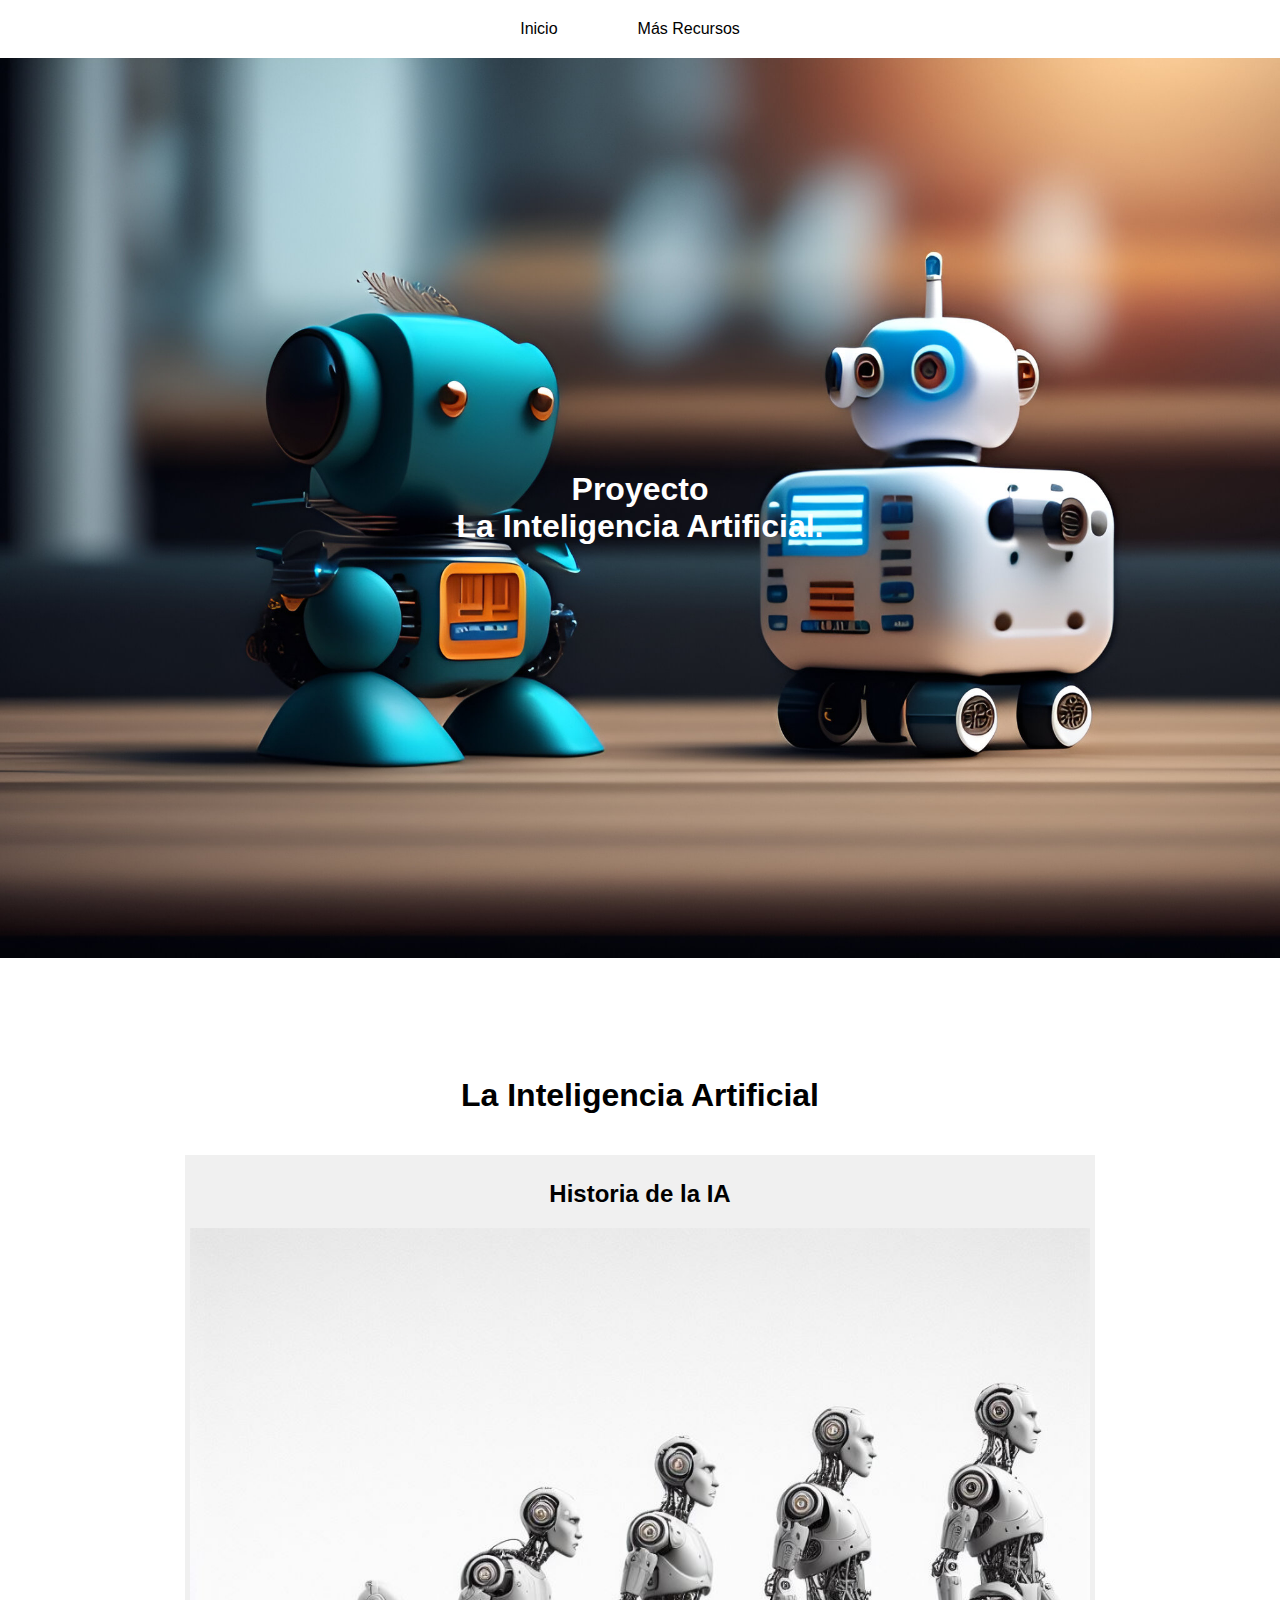
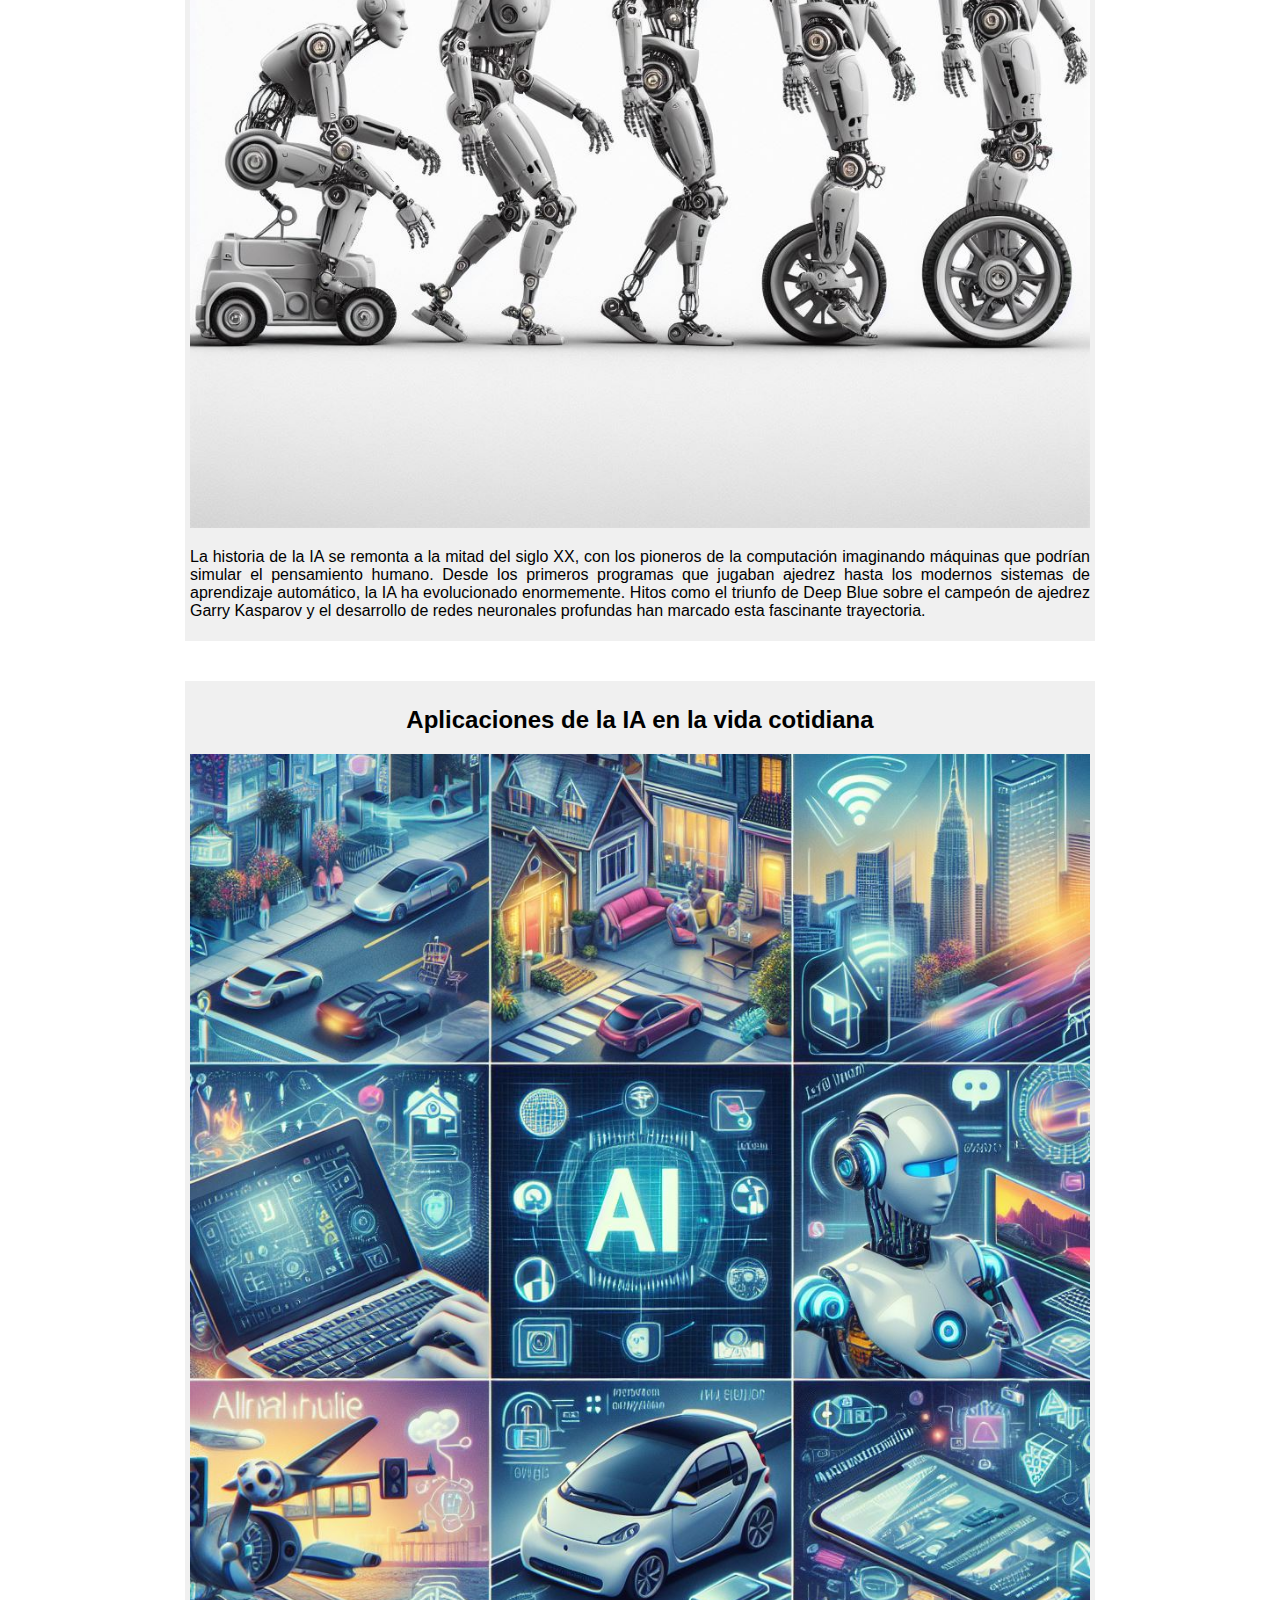
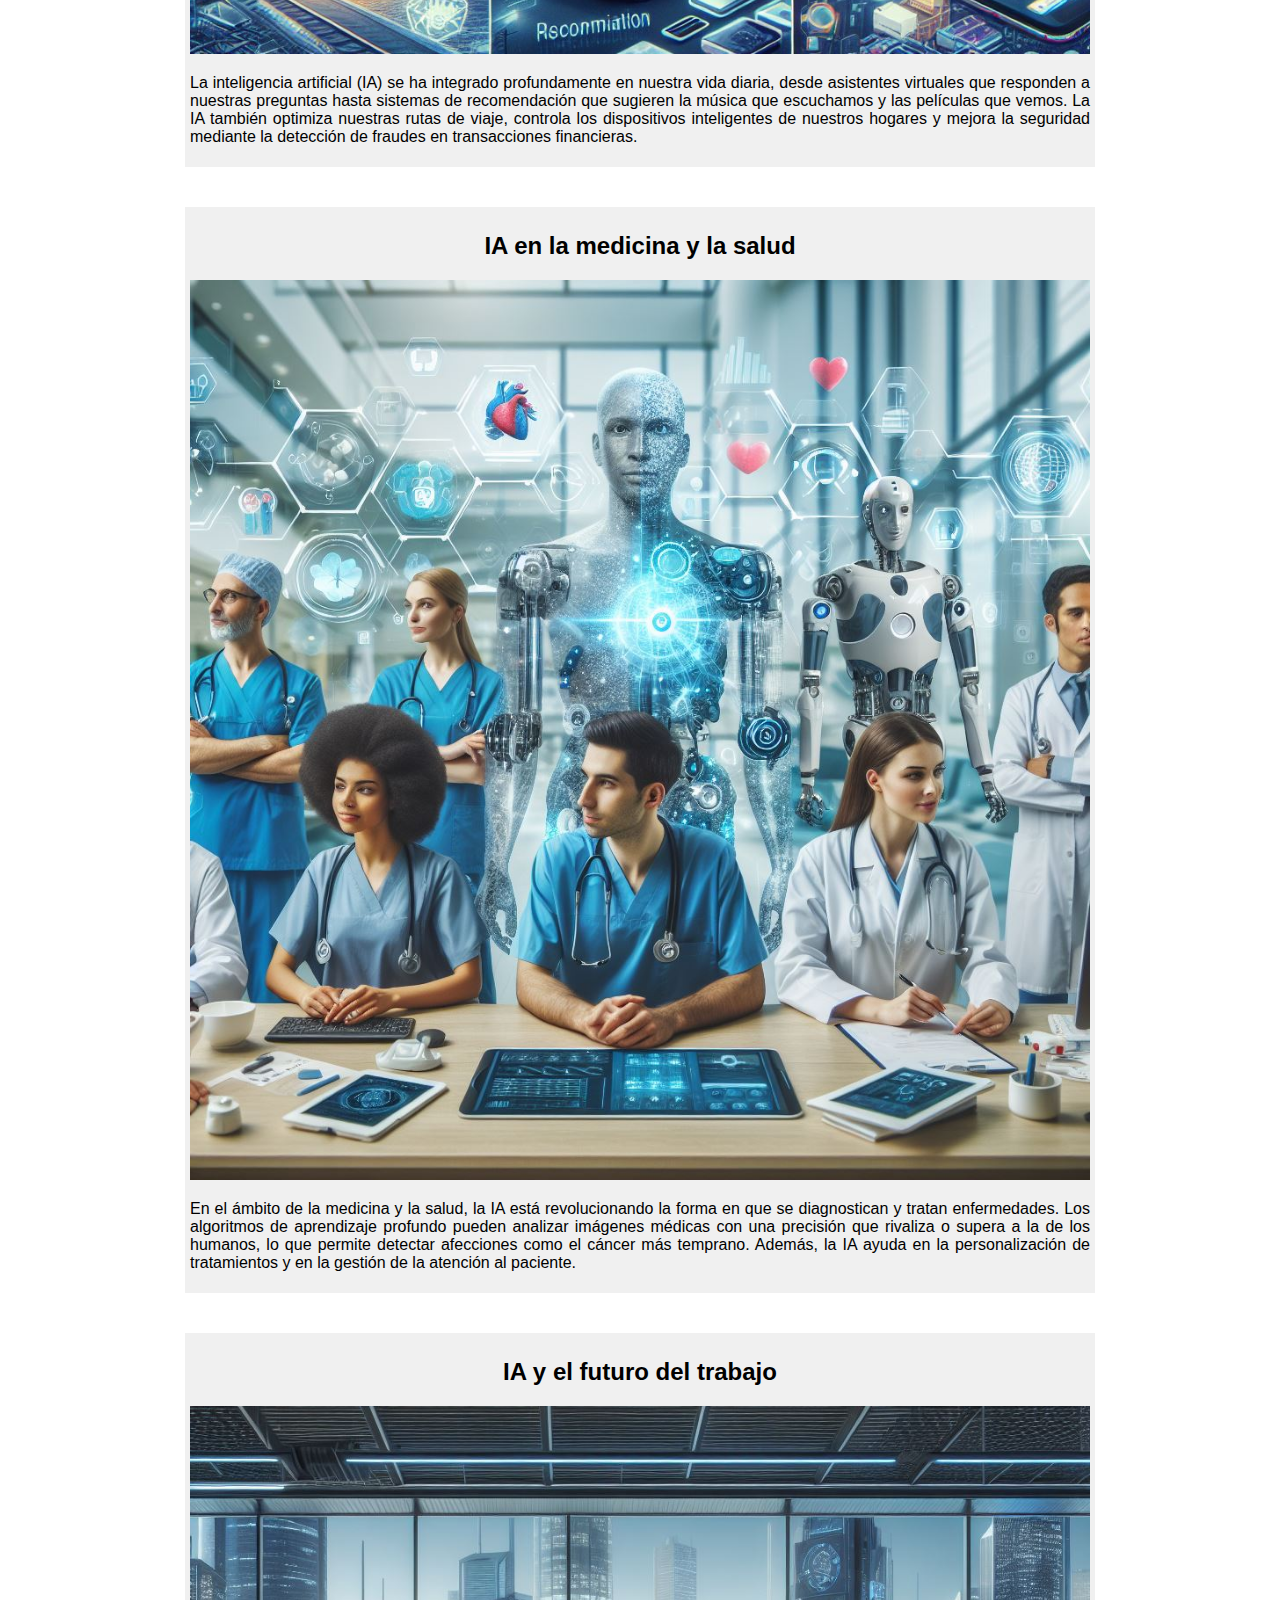
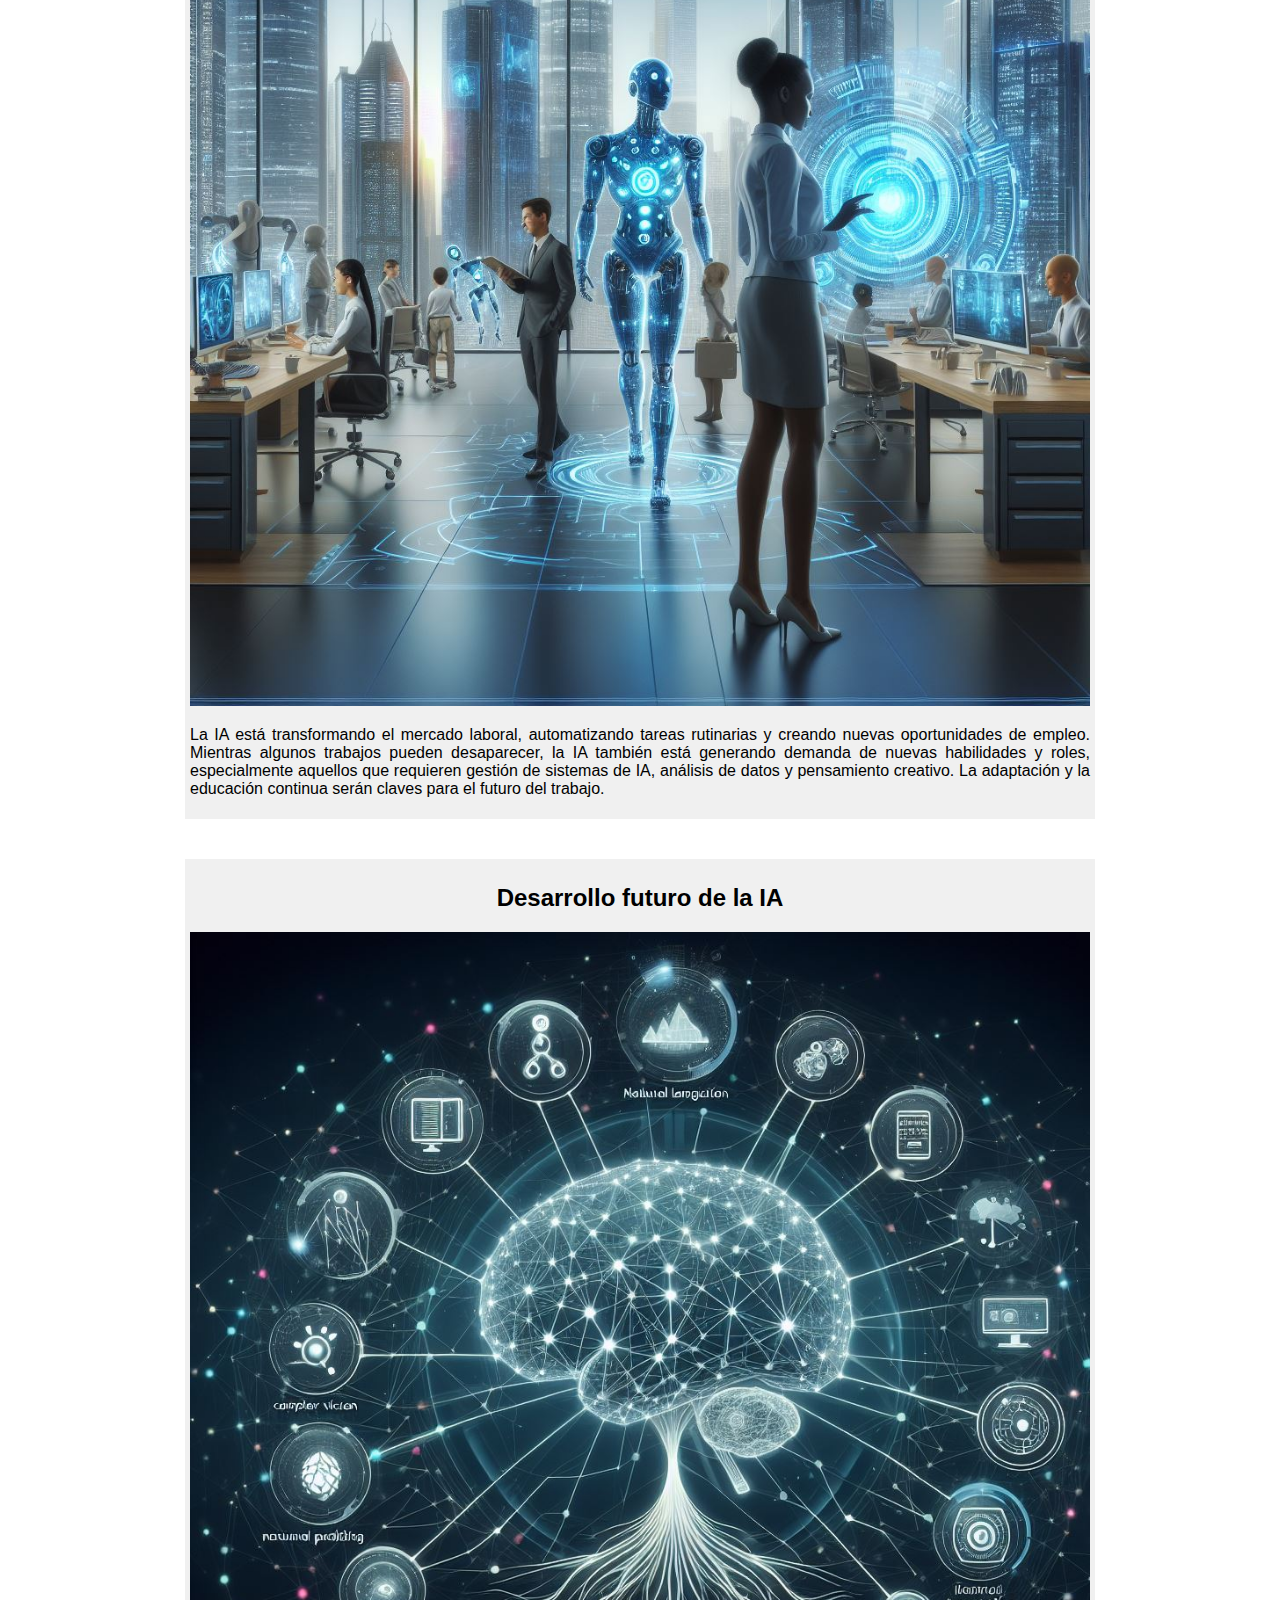
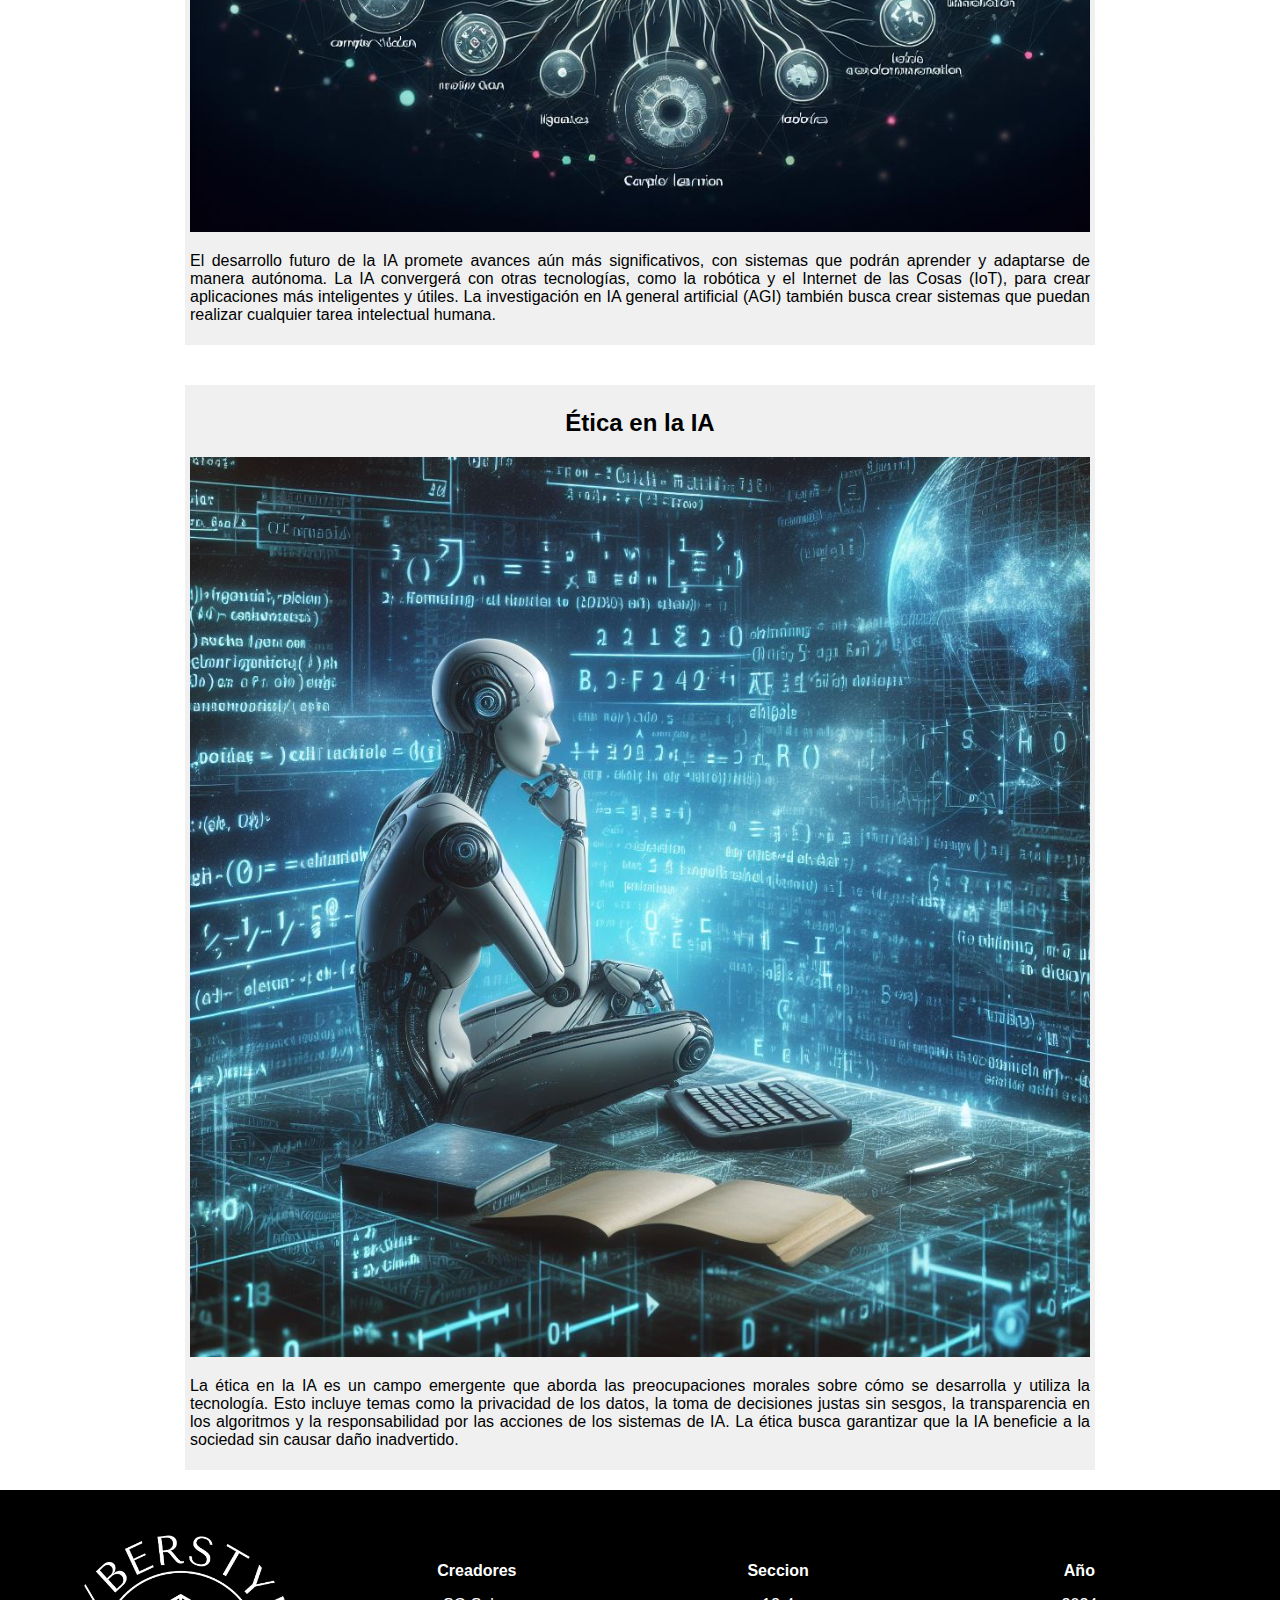
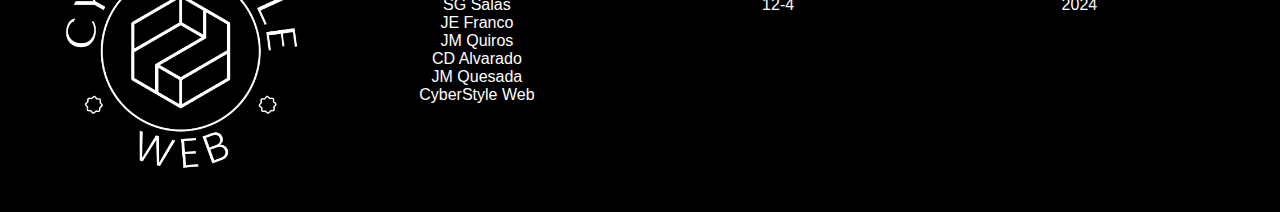
<file: index.html>
﻿<!DOCTYPE html>
<html>
<head>
    <meta charset="utf-8" />
    <title>Proyecto De Programacion</title>
    <link rel="stylesheet" href="css/style.css">
    <meta name="viewport" content="width=device-width, initial-scale=1.0">


</head>
<body>

        
    <!-- Menú de navegación -->
    <nav id="navbar" class="navbar">
        <ul class="menu">
            <li><a href="#AI">Inicio</a></li>
            <li class="dropdown">
                <a href="#" class="dropbtn">Más Recursos</a>
                <div class="dropdown-content">
                    <a href="servicios.html">Equipo</a>
                    <a href="servicios.html">Servicios</a>
                    <a href="servicios.html">Contacto</a>
                    <a href="ingresar.html">Ingresar</a>
                </div>
            </li>
        </ul>
    </nav>


    <section class="boxin" id="boxin">

        <div class="box_hero">
            <h1 class="titleHero">Proyecto <br /> La Inteligencia Artificial.</h1>
        </div>
    </section>




    <!-- Contenido de la página -->
    <div id="AI" class="content">
        <h1>La Inteligencia Artificial</h1>
    </div>



    <div class="container">
        <div class="box">
            <h2>Historia de la IA</h2>
            <img src="img/ai5.jpeg" alt="Imagen 2">
            <p>La historia de la IA se remonta a la mitad del siglo XX, con los pioneros de la computación imaginando máquinas que podrían simular el pensamiento humano. Desde los primeros programas que jugaban ajedrez hasta los modernos sistemas de aprendizaje automático, la IA ha evolucionado enormemente. Hitos como el triunfo de Deep Blue sobre el campeón de ajedrez Garry Kasparov y el desarrollo de redes neuronales profundas han marcado esta fascinante trayectoria.</p>
        </div>
        <div class="box">
            <h2>Aplicaciones de la IA en la vida cotidiana</h2>
            <img src="img/ai.jpeg" alt="Imagen 1">
            <p>La inteligencia artificial (IA) se ha integrado profundamente en nuestra vida diaria, desde asistentes virtuales que responden a nuestras preguntas hasta sistemas de recomendación que sugieren la música que escuchamos y las películas que vemos. La IA también optimiza nuestras rutas de viaje, controla los dispositivos inteligentes de nuestros hogares y mejora la seguridad mediante la detección de fraudes en transacciones financieras.</p>
        </div>

    </div>

    <div class="container">
        <div class="box">
            <h2>IA en la medicina y la salud</h2>
            <img src="img/ai2.jpeg" alt="Imagen 1">
            <p>En el ámbito de la medicina y la salud, la IA está revolucionando la forma en que se diagnostican y tratan enfermedades. Los algoritmos de aprendizaje profundo pueden analizar imágenes médicas con una precisión que rivaliza o supera a la de los humanos, lo que permite detectar afecciones como el cáncer más temprano. Además, la IA ayuda en la personalización de tratamientos y en la gestión de la atención al paciente.</p>
        </div>
        <div class="box">
            <h2>IA y el futuro del trabajo</h2>
            <img src="img/ai3.jpeg" alt="Imagen 2">
            <p>La IA está transformando el mercado laboral, automatizando tareas rutinarias y creando nuevas oportunidades de empleo. Mientras algunos trabajos pueden desaparecer, la IA también está generando demanda de nuevas habilidades y roles, especialmente aquellos que requieren gestión de sistemas de IA, análisis de datos y pensamiento creativo. La adaptación y la educación continua serán claves para el futuro del trabajo.</p>
        </div>
    </div>

    <div class="container">
        <div class="box">
            <h2>Desarrollo futuro de la IA</h2>
            <img src="img/ai4.jpeg" alt="Imagen 1">
            <p>El desarrollo futuro de la IA promete avances aún más significativos, con sistemas que podrán aprender y adaptarse de manera autónoma. La IA convergerá con otras tecnologías, como la robótica y el Internet de las Cosas (IoT), para crear aplicaciones más inteligentes y útiles. La investigación en IA general artificial (AGI) también busca crear sistemas que puedan realizar cualquier tarea intelectual humana.</p>
        </div>
        <div class="box">
            <h2>Ética en la IA</h2>
            <img src="img/ai1.jpeg" alt="Imagen 2">
            <p>La ética en la IA es un campo emergente que aborda las preocupaciones morales sobre cómo se desarrolla y utiliza la tecnología. Esto incluye temas como la privacidad de los datos, la toma de decisiones justas sin sesgos, la transparencia en los algoritmos y la responsabilidad por las acciones de los sistemas de IA. La ética busca garantizar que la IA beneficie a la sociedad sin causar daño inadvertido.</p>
        </div>

    </div>




    <footer class="bg-secondary" id="footer">
        <div class="footer-container">
            <div class="logo-column">
                <img src="img/logo-transparent-png.png" alt="Logo" />
            </div>
            <div class="info-column">
                <h4 class="abajo">Creadores</h4>
                <ul>
                    <li class="center1">SG Salas <br /> JE Franco <br /> JM Quiros  <br /> CD Alvarado <br /> JM Quesada <br /> CyberStyle Web </li>
                </ul>
            </div>
            <div class="services-column">
                <h4 class="abajo">Seccion</h4>
                <ul>
                    <li class="center1">12-4</li>
                </ul>
            </div>
            <div class="services-column">
                <h4 class="abajo">Año</h4>
                <ul>
                    <li class="center1">2024</li>
                </ul>
            </div>
        </div>
    </footer>




    <script src="js/navbar.js"></script>


</body>
</html>
</file>
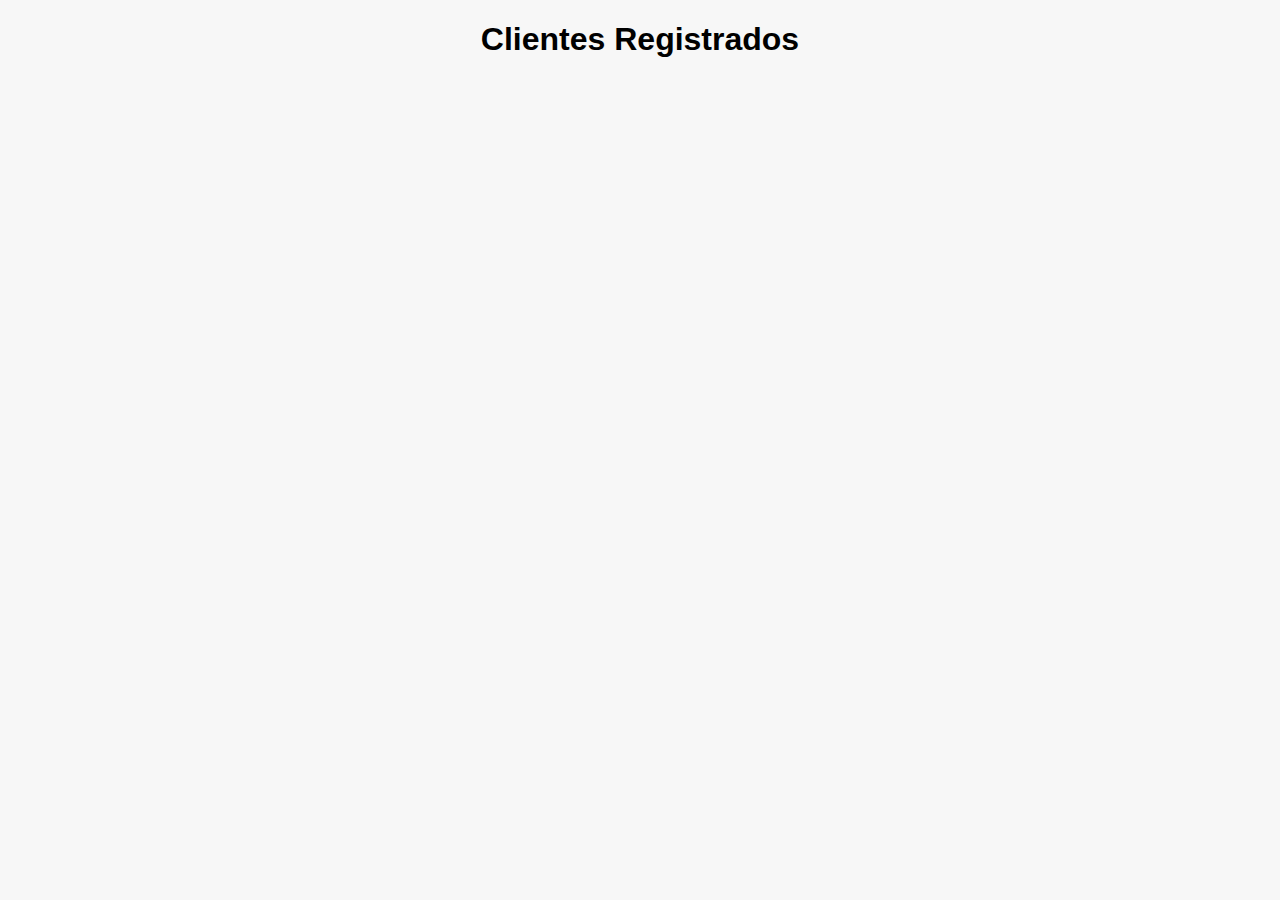
<file: clientes.html>
﻿<!DOCTYPE html>
<html lang="es">
<head>
    <meta charset="UTF-8">
    <meta name="viewport" content="width=device-width, initial-scale=1.0">
    <title>Gestión de Clientes</title>
    <link rel="stylesheet" href="clientes.css">
</head>
<body>
    <h1>Clientes Registrados</h1>
    <ul id="listaClientes">
        <!-- Aquí se mostrarán los clientes registrados dinámicamente -->
    </ul>
    
    <script src="https://code.jquery.com/jquery-3.6.0.min.js"></script>
    <script src="clientes.js"></script>
</body>
</html>
</file>
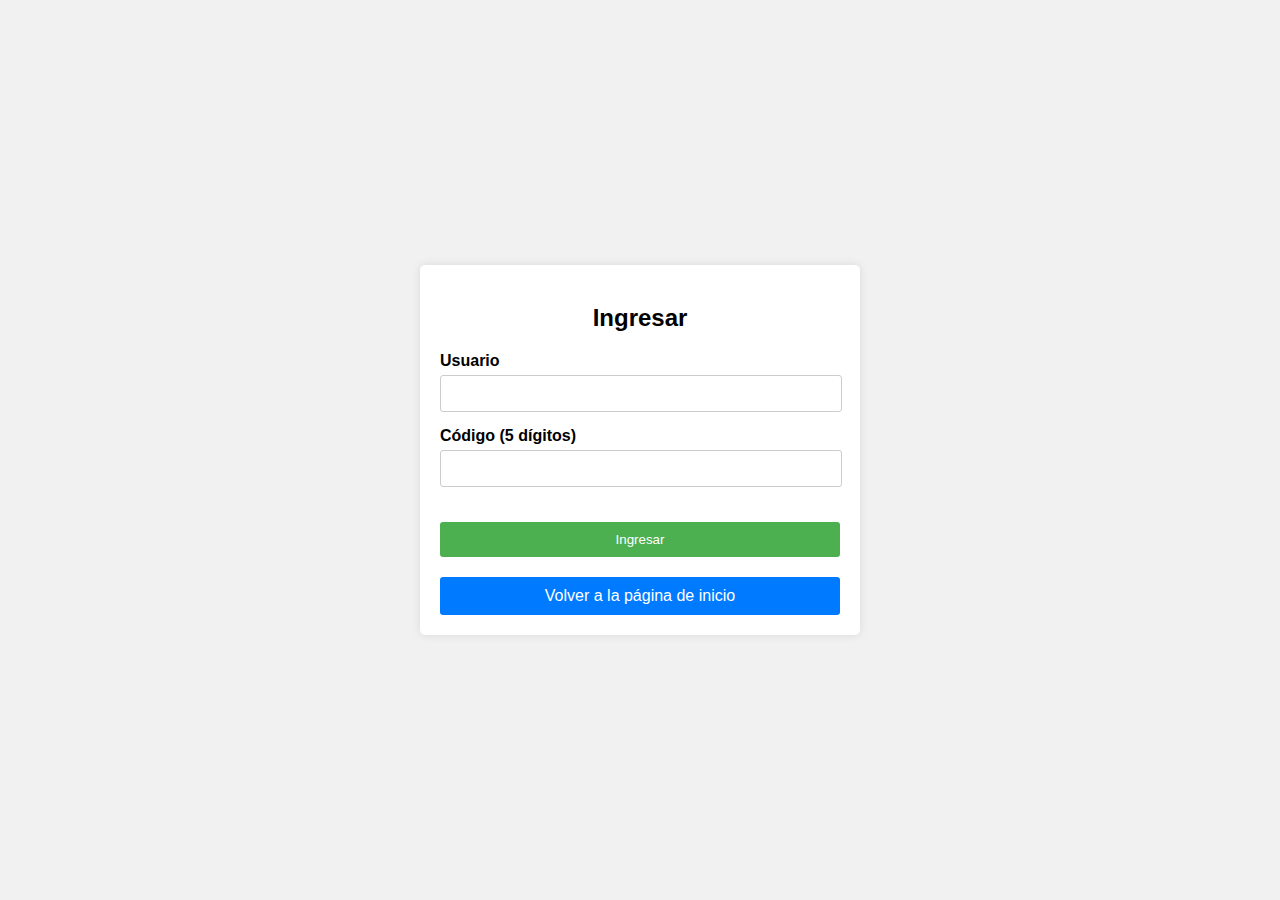
<file: ingresar.html>
﻿<!DOCTYPE html>
<html>
<head>
    <meta charset="utf-8" />
    <title>Form De Ingreso</title>
    <link rel="stylesheet" href="css/ingresar.css">
    <meta name="viewport" content="width=device-width, initial-scale=1.0">
</head>
<body>

    <div class="login-container">
        <h2>Ingresar</h2>
        <form id="loginForm">
            <div class="form-group">
                <label for="username">Usuario</label>
                <input type="text" id="username" name="username" required>
                <span id="usernameError" class="error-message" style="display: none;">Nombre de usuario o código incorrecto</span>
            </div>
            <div class="form-group">
                <label for="code">Código (5 dígitos)</label>
                <input type="password" id="code" name="code" minlength="5" maxlength="5" required>
                <span id="codeError" class="error-message" style="display: none;">Nombre de usuario o código incorrecto</span>
            </div>
            <div class="form-group">
                <input type="submit" value="Ingresar">
            </div>
            <div class="btn">
                <a class="btn" href="index.html" id="returnButton">Volver a la página de inicio</a>
            </div>
        </form>
    </div>

    <script>
        document.getElementById('loginForm').addEventListener('submit', function (event) {
            event.preventDefault(); // Evitar el envío del formulario

            var username = document.getElementById('username').value.trim();
            var code = document.getElementById('code').value.trim();

            if (!username || !code) {
                alert('Por favor, complete todos los campos.'); // Mensaje de error para campos vacíos
                return;
            }

            var user = findUser(username, code); // Buscar al usuario

            if (user) {
                sessionStorage.setItem('autenticado', 'true'); // Marcar como autenticado
                sessionStorage.setItem('ingresadoDesdeIngresar', 'true'); // Marcar como ingresado desde ingresar.html
                window.location.href = 'Registro.html'; // Redirige a Registro.html si la autenticación es exitosa
            } else {
                document.getElementById('usernameError').style.display = 'block'; // Mostrar mensaje de usuario o código incorrecto
                document.getElementById('codeError').style.display = 'block'; // Mostrar mensaje de usuario o código incorrecto
            }
        });

        function findUser(username, code) {
            var users = [
                { username: "Dangelo", code: "12345" },
                { username: "Steven", code: "67890" },
                { username: "Jesus", code: "54321" },
                { username: "Paula", code: "98765" },
                { username: "Carlos", code: "13579" },
                { username: "Kevin", code: "13570" },
                { username: "Cristian", code: "97531" },
                { username: "JM", code: "24681" },
                { username: "JP", code: "24680" },
                { username: "Lian", code: "46802" },
                { username: "Fiorela", code: "86420" },
                { username: "Greyson", code: "97531" },
                { username: "Ethan", code: "24681" },
                { username: "Samantha", code: "46802" },
                { username: "David", code: "13570" },
                { username: "Daniel", code: "80246" },
                { username: "Estefany", code: "80246" },
                { username: "Quiros", code: "97531" }
            ];

            return users.find(function (user) {
                return user.username === username && user.code === code;
            });
        }
    </script>

</body>
</html>
</file>
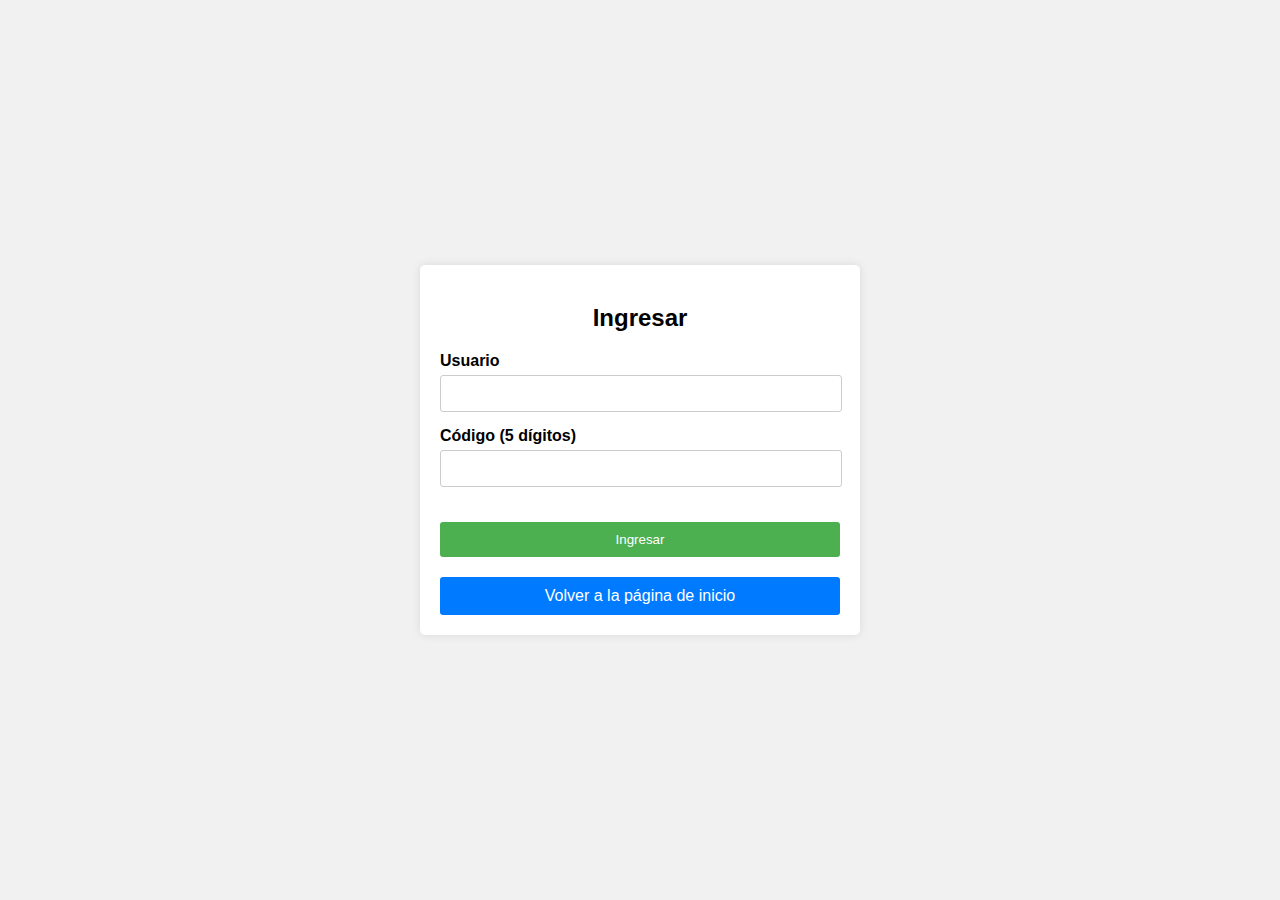
<file: Registro.html>
﻿<!DOCTYPE html>
<html lang="es">
<head>
    <meta charset="UTF-8">
    <meta name="viewport" content="width=device-width, initial-scale=1.0">
    <title>Registro de Usuarios</title>
    <link rel="stylesheet" href="css/registro.css">
</head>
<style>
    body {
        font-family: Arial, sans-serif;
        background-color: #f0f0f0;
        margin: 0;
        padding: 0;
    }

    .container {
        max-width: 600px;
        margin: 50px auto;
        padding: 20px;
        background-color: #fff;
        border-radius: 8px;
        box-shadow: 0 0 10px rgba(0, 0, 0, 0.1);
    }

    .title {
        text-align: center;
        margin-bottom: 20px;
        color: #333;
    }

    .form-group {
        margin-bottom: 20px;
    }

    .label {
        display: block;
        margin-bottom: 5px;
        font-weight: bold;
        color: #555;
    }

    .input {
        width: 100%;
        padding: 10px;
        border: 1px solid #ccc;
        border-radius: 4px;
        box-sizing: border-box;
    }

    .btn {
        display: inline-block;
        padding: 10px 20px;
        border: none;
        border-radius: 30px;
        cursor: pointer;
        text-decoration: none;
        font-weight: bold;
        transition: background-color 0.3s ease;
    }

    .btn-primary {
        background-color: #007bff;
        color: #fff;
    }

        .btn-primary:hover {
            background-color: #0056b3;
        }

    .btn-secondary {
        background-color: #6c757d;
        color: #fff;
    }

        .btn-secondary:hover {
            background-color: #495057;
        }

    .btn-danger {
        background-color: #dc3545;
        color: #fff;
    }

        .btn-danger:hover {
            background-color: #c82333;
        }

</style>
<body>
    <div class="container">
        <h1 class="title">Registro de Nuevo Usuario</h1>
        <form id="registroForm" class="form">
            <div class="form-group">
                <label for="nombre" class="label">Nombre:</label>
                <input type="text" id="nombre" name="nombre" class="input" required>
            </div>
            <div class="form-group">
                <label for="apellido" class="label">Apellido:</label>
                <input type="text" id="apellido" name="apellido" class="input" required>
            </div>
            <div class="form-group">
                <label for="correo" class="label">Correo:</label>
                <input type="email" id="correo" name="correo" class="input" required>
            </div>
            <button type="submit" id="registrarBtn" class="btn">Registrar</button>
            <a href="usuarios-guardados.html" class="btn btn-secondary">Ver Usuarios Registrados</a>
            <button id="logoutButton" class="btn btn-danger">Cerrar sesión</button>
        </form>
    </div>

    <script src="https://code.jquery.com/jquery-3.6.0.min.js"></script>
    <script src="js/registro.js"></script>
</body>
</html>
</file>
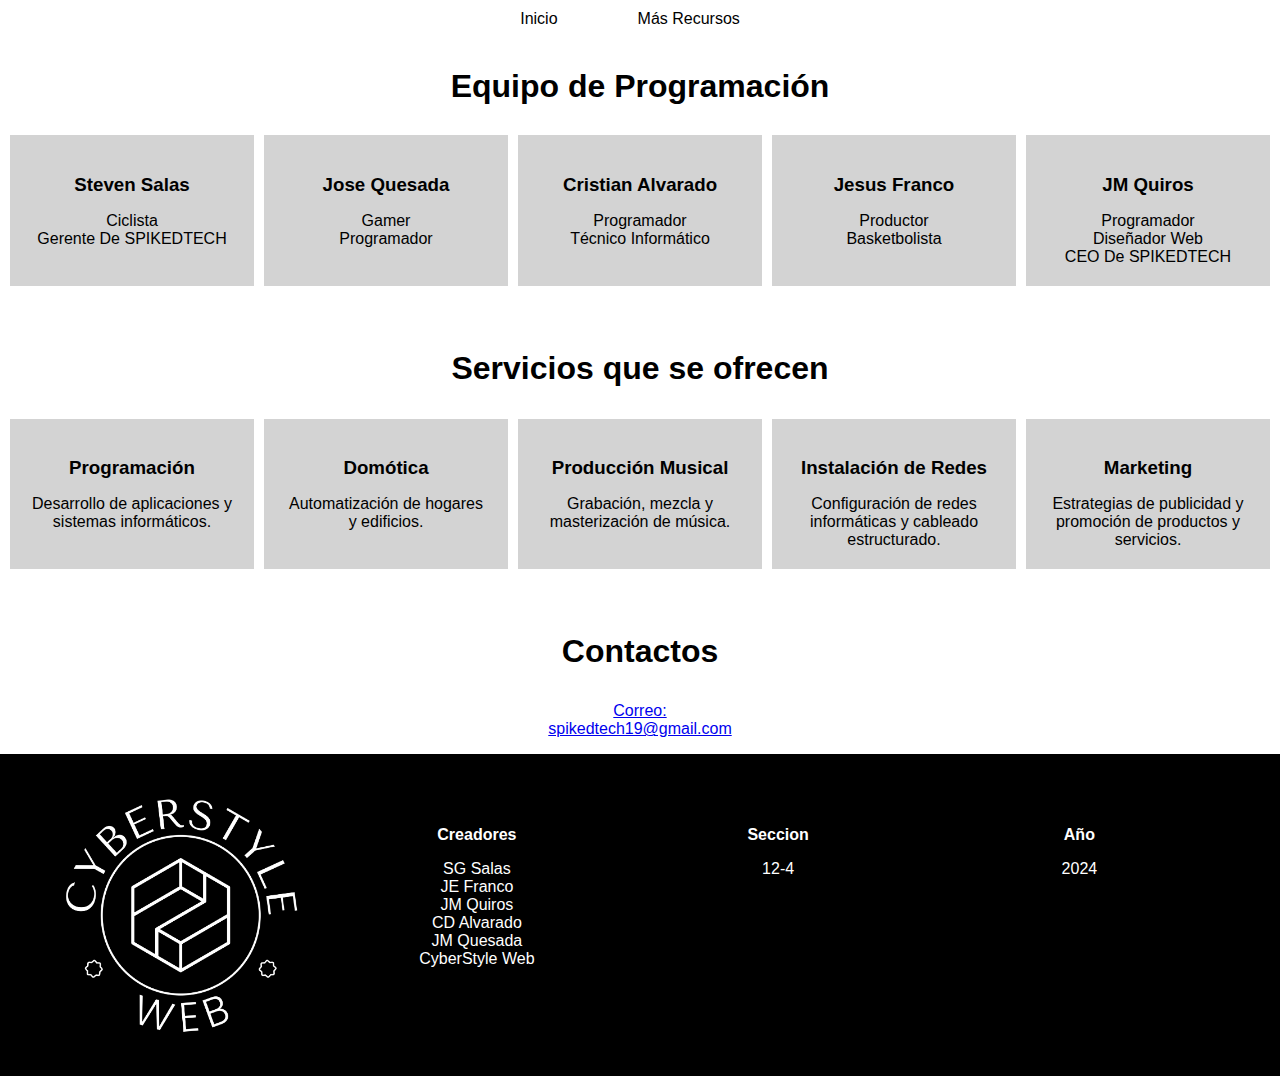
<file: servicios.html>
﻿<!DOCTYPE html>
<html>
<head>
    <meta charset="utf-8" />
    <title>Contactos</title>
    <link rel="stylesheet" href="css/style.css">
    <meta name="viewport" content="width=device-width, initial-scale=1.0">


</head>
<body>


    <!-- Menú de navegación -->
    <navs id="navbar" class="navbar">
        <ul class="menu">
            <!--<li><a href="index.html">Inicio</a></li>-->
            <li><a href="index.html">Inicio</a></li>
            <li class="dropdown">
                <a href="#" class="dropbtn">Más Recursos</a>
                <div class="dropdown-content">
                    <a href="#integrantes">Equipo</a>
                    <a href="#servicios">Servicios</a>
                    <a href="#contactos">Contacto</a>
                    <a href="ingresar.html">Ingresar</a>
                </div>
            </li>
        </ul>
    </navs>


    <h1 id="integrantes" class="integrantes">Equipo de Programación</h1>

    <div class="grid-container">
        <div class="grid-item">
            <h3>Steven Salas</h3>
            <p class="grid-integrantes"> Ciclista<br />Gerente De SPIKEDTECH </p>
        </div>
        <div class="grid-item">
            <h3>Jose Quesada</h3>
            <p class="grid-integrantes">Gamer <br />Programador</p>
        </div>
        <div class="grid-item">
            <h3>Cristian Alvarado</h3>
            <p class="grid-integrantes">Programador <br /> Técnico Informático</p>
        </div>
        <div class="grid-item">
            <h3>Jesus Franco</h3>
            <p class="grid-integrantes"> Productor <br />Basketbolista</p>
        </div>
        <div class="grid-item">
            <h3>JM Quiros</h3>
            <p class="grid-integrantes"> Programador <br /> Diseñador Web <br /> CEO De SPIKEDTECH</p>
        </div>
    </div>


    <h1 id="servicios" class="servicios">Servicios que se ofrecen</h1>

    <div class="grid-container">
        <div class="grid-item">
            <h3>Programación</h3>
            <p class="grid-servicios">Desarrollo de aplicaciones y sistemas informáticos.</p>
        </div>
        <div class="grid-item">
            <h3>Domótica</h3>
            <p class="grid-servicios">Automatización de hogares y edificios.</p>
        </div>
        <div class="grid-item">
            <h3>Producción Musical</h3>
            <p class="grid-servicios">Grabación, mezcla y masterización de música.</p>
        </div>
        <div class="grid-item">
            <h3>Instalación de Redes</h3>
            <p class="grid-servicios">Configuración de redes informáticas y cableado estructurado.</p>
        </div>
        <div class="grid-item">
            <h3>Marketing</h3>
            <p class="grid-servicios">Estrategias de publicidad y promoción de productos y servicios.</p>
        </div>
    </div>


    <h1 id="contactos" class="contactos">Contactos</h1>

    <div class="contactos_div">

        <p><a href="mailto:spikedtech19@gmail.com" target="_blank">Correo: <br /> spikedtech19@gmail.com</a></p>

    </div>





    <footer class="bg-secondary" id="footer">
        <div class="footer-container">
            <div class="logo-column">
                <img src="img/logo-transparent-png.png" alt="Logo" />
            </div>
            <div class="info-column">
                <h4 class="abajo">Creadores</h4>
                <ul>
                    <li class="center1">SG Salas <br /> JE Franco <br /> JM Quiros  <br /> CD Alvarado <br /> JM Quesada <br /> CyberStyle Web </li>
                </ul>
            </div>
            <div class="services-column">
                <h4 class="abajo">Seccion</h4>
                <ul>
                    <li class="center1">12-4</li>
                </ul>
            </div>
            <div class="services-column">
                <h4 class="abajo">Año</h4>
                <ul>
                    <li class="center1">2024</li>
                </ul>
            </div>
        </div>
    </footer>




    <script src="js/script.js"></script>


</body>
</html>
</file>
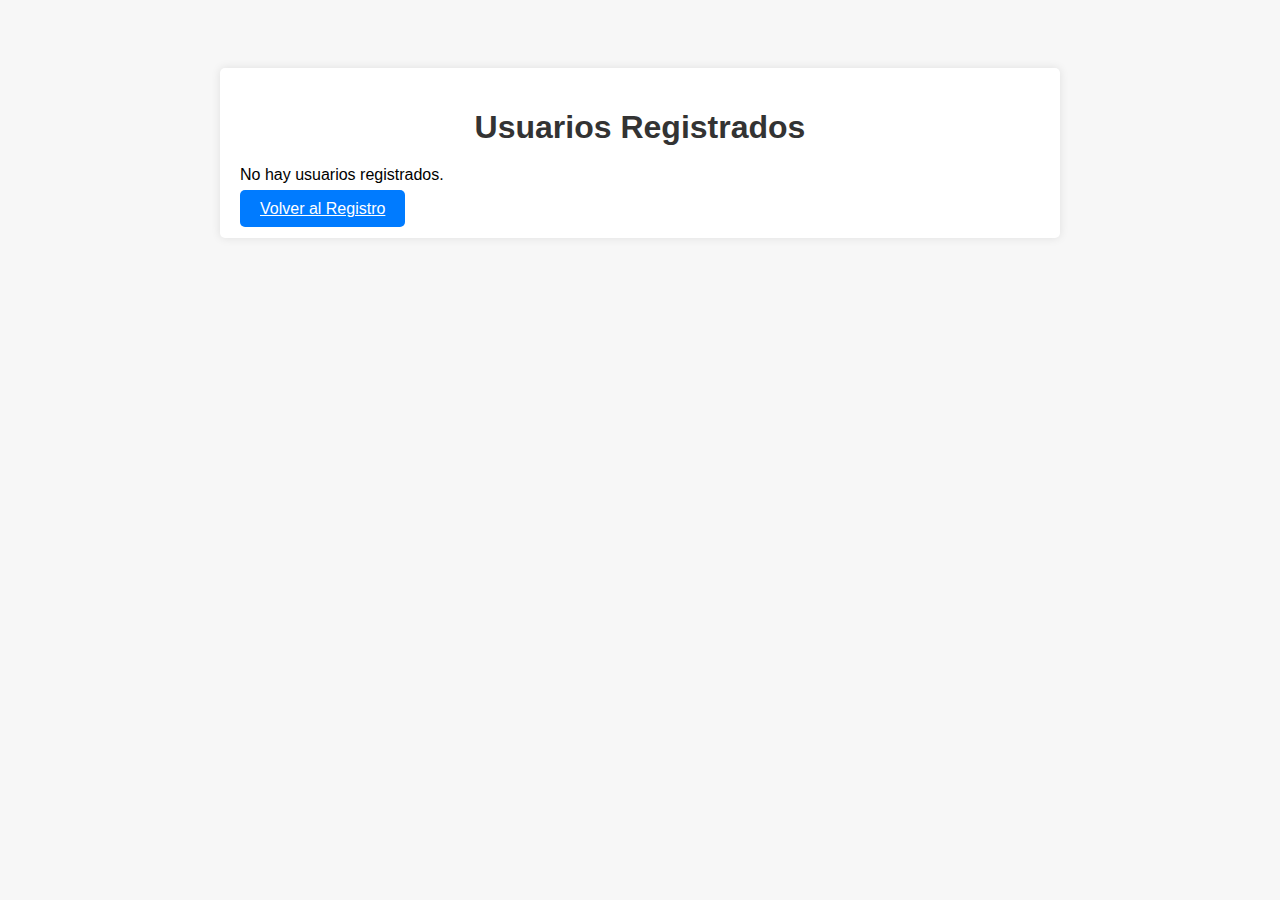
<file: usuarios-guardados.html>
﻿﻿
<!DOCTYPE html>
<html lang="es">
<head>
    <meta charset="UTF-8">
    <meta name="viewport" content="width=device-width, initial-scale=1.0">
    <title>Usuarios Registrados</title>
    <link rel="stylesheet" href="css/usuarios-guardados.css">
</head>
<body>
    <div class="container">
        <h1 class="title">Usuarios Registrados</h1>
        <div id="usuariosContainer" class="usuarios-container"></div>
        <a href="Registro.html" class="btn btn-primary">Volver al Registro</a>
    </div>

    <script src="https://code.jquery.com/jquery-3.6.0.min.js"></script>
    <script src="js/usuarios-guardados.js"></script>
</body>
</html>
</file>
<file: css/style.css>
﻿/* Estilo general */
body {
    font-family: Arial, sans-serif;
    margin: 0;
    padding: 0;
}

/* Estilos para el menú de navegación */
.navbar {
    background-color: transparent;
    padding: 10px 0;
    text-align: center;
}

.menu {
    list-style-type: none;
    margin: 0;
    padding: 10px;
    display: flex;
    justify-content: center;
}

    .menu li {
        display: inline-block;
        margin-right: 20px;
    }

    .menu a {
        text-decoration: none;
        color: black;
        margin: 0 30px;
        transition: color 0.3s;
    }

        .menu a:hover {
            color: blue;
        }

/* Estilos para el menú desplegable */
.dropdown {
    position: relative;
    display: inline-block;
}

.dropdown-content {
    display: none;
    position: absolute;
    background-color: #f9f9f9;
    min-width: 160px;
    z-index: 1;
}

    .dropdown-content a {
        color: black;
        padding: 12px 16px;
        text-decoration: none;
        display: block;
    }

.dropdown:hover .dropdown-content {
    display: block;
}

/* Estilos para el contenido de la página */
.content {
    max-width: 800px;
    margin-left: auto;
    margin-right: auto;
    margin-top: 8em;
    margin-bottom: 0.7em;
    text-align: center;
}

.container {
    display: flex;
    flex-wrap: wrap;
    justify-content: space-around;
    padding: 0px;
}

.box {
    width: 100vh;
    padding: 5px;
    margin: 20px 5px;
    background-color: #f0f0f0;
    text-align: center;
}

    .box img {
        max-width: 100%;
        height: auto;
    }




.content img {
    max-width: 90vh;
    height: auto;
    margin-top: 20px;
}

.titleHero {
    color: white;
    text-align: center;
}

.box_hero {
    width: 100%;
    height: 100vh;
    display: flex;
    flex-direction: column;
    justify-content: center;
    align-items: center;
    background-image: url(../img/1.jpeg);
    background-position: center;
    background-size: cover;
    background-repeat: no-repeat;
    margin-bottom: -9px;
}

p > a {
    text-align: center;
    display: block;
}


/*Footer*/
a > i {
    color: #ffffff;
}

.center1 {
    display: block;
    text-align: center;
    margin-top: 10px;
}

.iconos {
    font-size: 0; /* eliminar espacio entre elementos inline-block */
}

    .iconos i {
        display: inline-block;
        font-size: 23px;
        margin-right: 13px;
        margin-left: 19px;
    }

p {
    text-align: justify;
}

ul {
    list-style: none;
}

footer {
    padding: 20px;
    background-color: black;
    color: white;
}

.center1 > a,
.col > .sub1,
.separacion > a {
    color: #ffffff;
}

    .center1 > a:hover,
    .col > .sub1:hover,
    .separacion > a:hover {
        color: var(--verdecito);
        border-bottom: 1px dashed var(--verdecito);
        width: fit-content;
        margin-left: auto;
        margin-right: auto;
        font-weight: bold;
    }

.footer-container {
    max-width: 1200px;
    margin: 0 auto;
    display: flex;
    flex-wrap: wrap;
    justify-content: space-between;
}

.logo-column > img {
    margin-left: auto;
    margin-right: auto;
    max-width: 100%;
    width: 100%;
}

.logo-column {
    display: flex;
    flex-wrap: wrap;
    flex-shrink: 0;
}

.logo-column {
    flex: 1 0 200px;
    margin-right: 15px;
}

.info-column,
.services-column,
.contact-column {
    flex: 1 0 200px;
    margin-right: 20px;
    margin-top: 30px;
}

.abajo {
    border-bottom: solid 3px var(--verdecito);
    width: fit-content;
    margin-left: auto;
    margin-right: auto;
}

.info-column ul,
.services-column ul,
.contact-column ul {
    list-style: none;
    padding-left: 0;
}

.info-column h4,
.services-column h4,
.contact-column h4 {
    margin-bottom: 10px;
    text-align: center;
}

.contact-column ul {
    list-style: none;
    padding: 0;
    margin: 0;
}

.center {
    text-align: center;
}

a > i:hover {
    font-size: 30px;
    transition: 0.5s;
}

.contact-column li {
    display: flex;
    flex-direction: row;
    align-items: center;
}

    .contact-column li a {
        display: flex;
        align-items: center;
        margin-right: 1rem;
    }

    .contact-column li i {
        font-size: 1.5rem;
        margin-right: 0.5rem;
    }

.contact-column {
    width: 100%;
}



/*Esta Parte es la de servicios.html*/
.grid-container {
    display: grid;
    grid-template-columns: repeat(auto-fit, minmax(200px, 1fr)); /* Grid responsivo */
    gap: 10px;
    margin: 20px 10px;
}

.grid-item {
    background-color: lightgray;
    padding: 20px;
    text-align: center;
}

    .grid-item h3 {
        margin-bottom: 10px;
    }

    .grid-item p {
        margin-bottom: 0;
    }


.integrantes {
    text-align: center;
    margin: 30px 5px;
}


.grid-integrantes {
    text-align: center;
}

p.grid-servicios {
    text-align: center;
}

h1#contactos {
    text-align:center;
}

.servicios, h1#contactos {
    text-align: center;
    margin: 2em 10px 1em 10px;
}





@media (max-width: 700px) {
    .box_hero {
        background-image: url(../img/3.jpeg);
    }
}
</file>
<file: clientes.css>
﻿body {
    font-family: Arial, sans-serif;
    margin: 0;
    padding: 0;
    background-color: #f7f7f7;
}

.container {
    max-width: 600px;
    margin: 0 auto;
    padding: 20px;
}

h1 {
    text-align: center;
}

form {
    background-color: #fff;
    padding: 20px;
    border-radius: 8px;
    box-shadow: 0 2px 4px rgba(0, 0, 0, 0.1);
}

label, input, button {
    display: block;
    margin-bottom: 15px;
    width: 100%;
    box-sizing: border-box;
}

input[type="text"],
input[type="email"],
button {
    padding: 10px;
    border: 1px solid #ccc;
    border-radius: 4px;
}

button {
    background-color: #007bff;
    color: #fff;
    border: none;
    cursor: pointer;
}

button:hover {
    background-color: #0056b3;
}
</file>
<file: css/ingresar.css>
﻿body {
    font-family: Arial, sans-serif;
    margin: 0;
    padding: 0;
    display: flex;
    justify-content: center;
    align-items: center;
    height: 100vh;
    background-color: #f1f1f1;
}

.login-container {
    background-color: #fff;
    border-radius: 5px;
    box-shadow: 0 0 10px rgba(0, 0, 0, 0.1);
    padding: 20px;
    max-width: 400px;
    width: 90%;
}

    .login-container h2 {
        text-align: center;
        margin-bottom: 20px;
    }

.form-group {
    margin-bottom: 15px;
}

    .form-group label {
        display: block;
        font-weight: bold;
        margin-bottom: 5px;
    }

    .form-group input[type="text"],
    .form-group input[type="password"] {
        width: 95%;
        padding: 10px;
        border-radius: 3px;
        border: 1px solid #ccc;
    }

    .form-group input[type="submit"] {
        background-color: #4CAF50;
        color: white;
        border: none;
        padding: 10px 20px;
        border-radius: 3px;
        cursor: pointer;
        width: 100%;
        margin-top: 20px;
    }

        .form-group input[type="submit"]:hover {
            background-color: #45a049;
        }

.error-message {
    color: red;
    display: none;
    margin-top: 10px;
}

#returnButton {
    background-color: #007bff;
    border: none;
    color: white;
    padding: 10px 20px;
    text-align: center;
    text-decoration: none;
    display: block;
    font-size: 16px;
    margin-top: 20px;
    cursor: pointer;
    border-radius: 3px;
    
}

    #returnButton:hover {
        background-color: #0056b3;
    }
</file>
<file: css/registro.css>
﻿
</file>
<file: css/usuarios-guardados.css>
﻿body {
    font-family: Arial, sans-serif;
    margin: 0;
    padding: 0;
    background-color: #f7f7f7;
}

.container {
    max-width: 800px;
    margin: 50px auto;
    padding: 20px;
    background-color: #fff;
    border-radius: 5px;
    box-shadow: 0 0 10px rgba(0, 0, 0, 0.1);
}

.title {
    margin-bottom: 20px;
    text-align: center;
    color: #333;
}

.user-list {
    margin-bottom: 20px;
}

.user-item {
    padding: 10px;
    background-color: #f3f3f3;
    border-radius: 5px;
    margin-bottom: 10px;
}

.btn {
    padding: 10px 20px;
    border: none;
    background-color: #007bff;
    color: #fff;
    border-radius: 5px;
    cursor: pointer;
}

.btn-secondary {
    background-color: #6c757d;
}

.btn-danger {
    background-color: #dc3545;
}

.btn:hover {
    opacity: 0.8;
}
</file>
